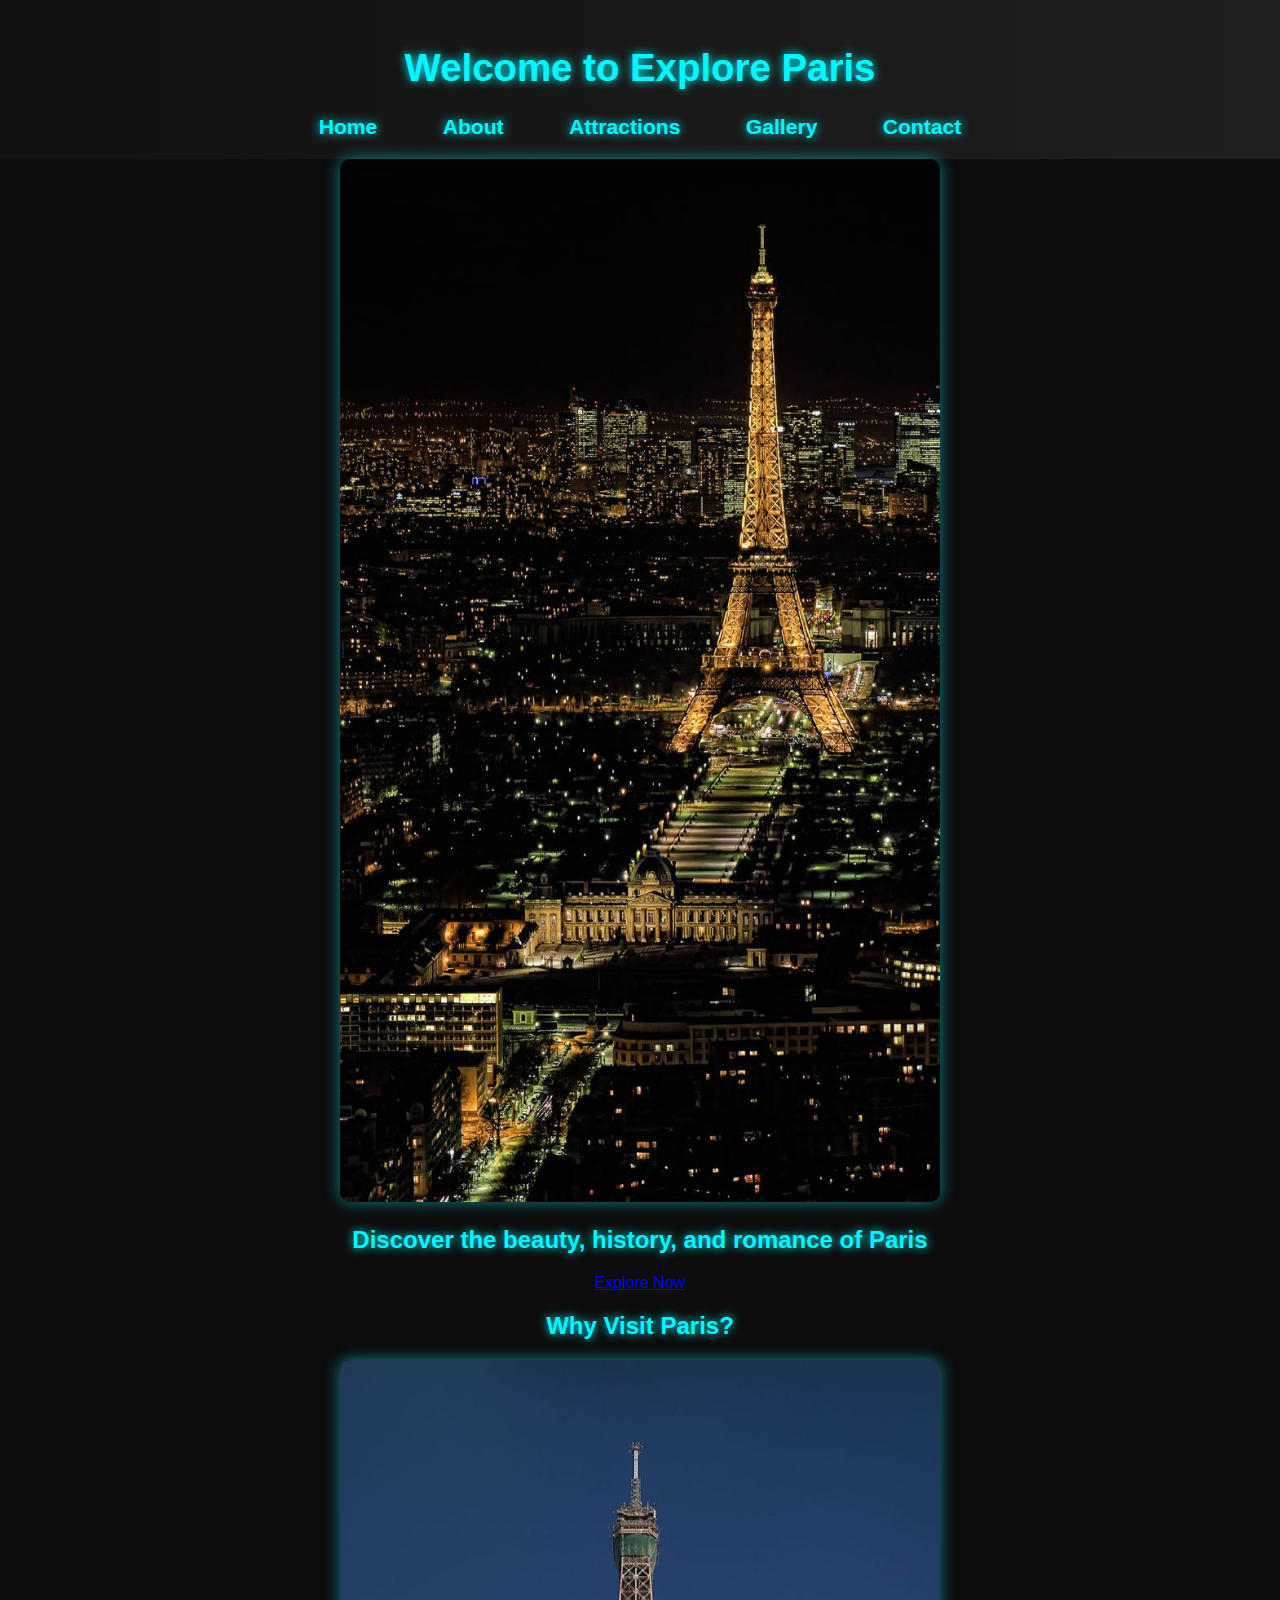
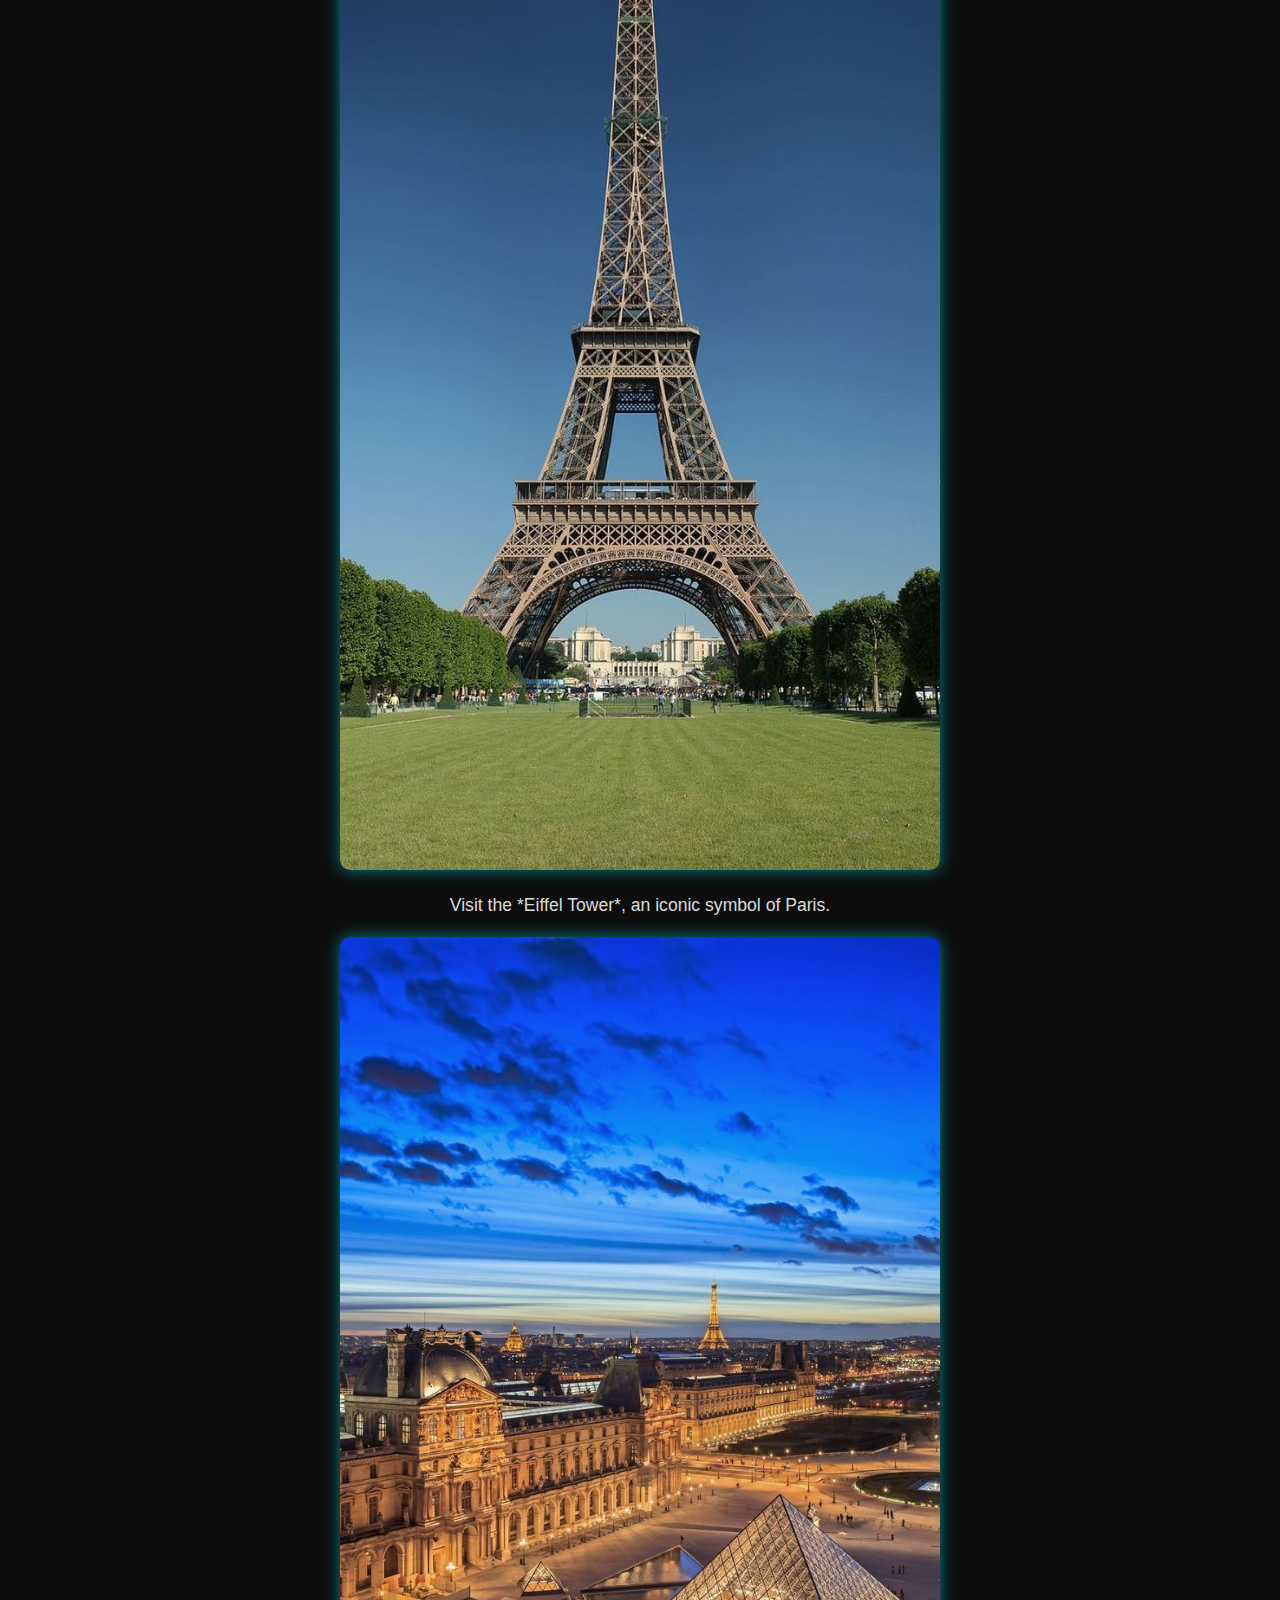
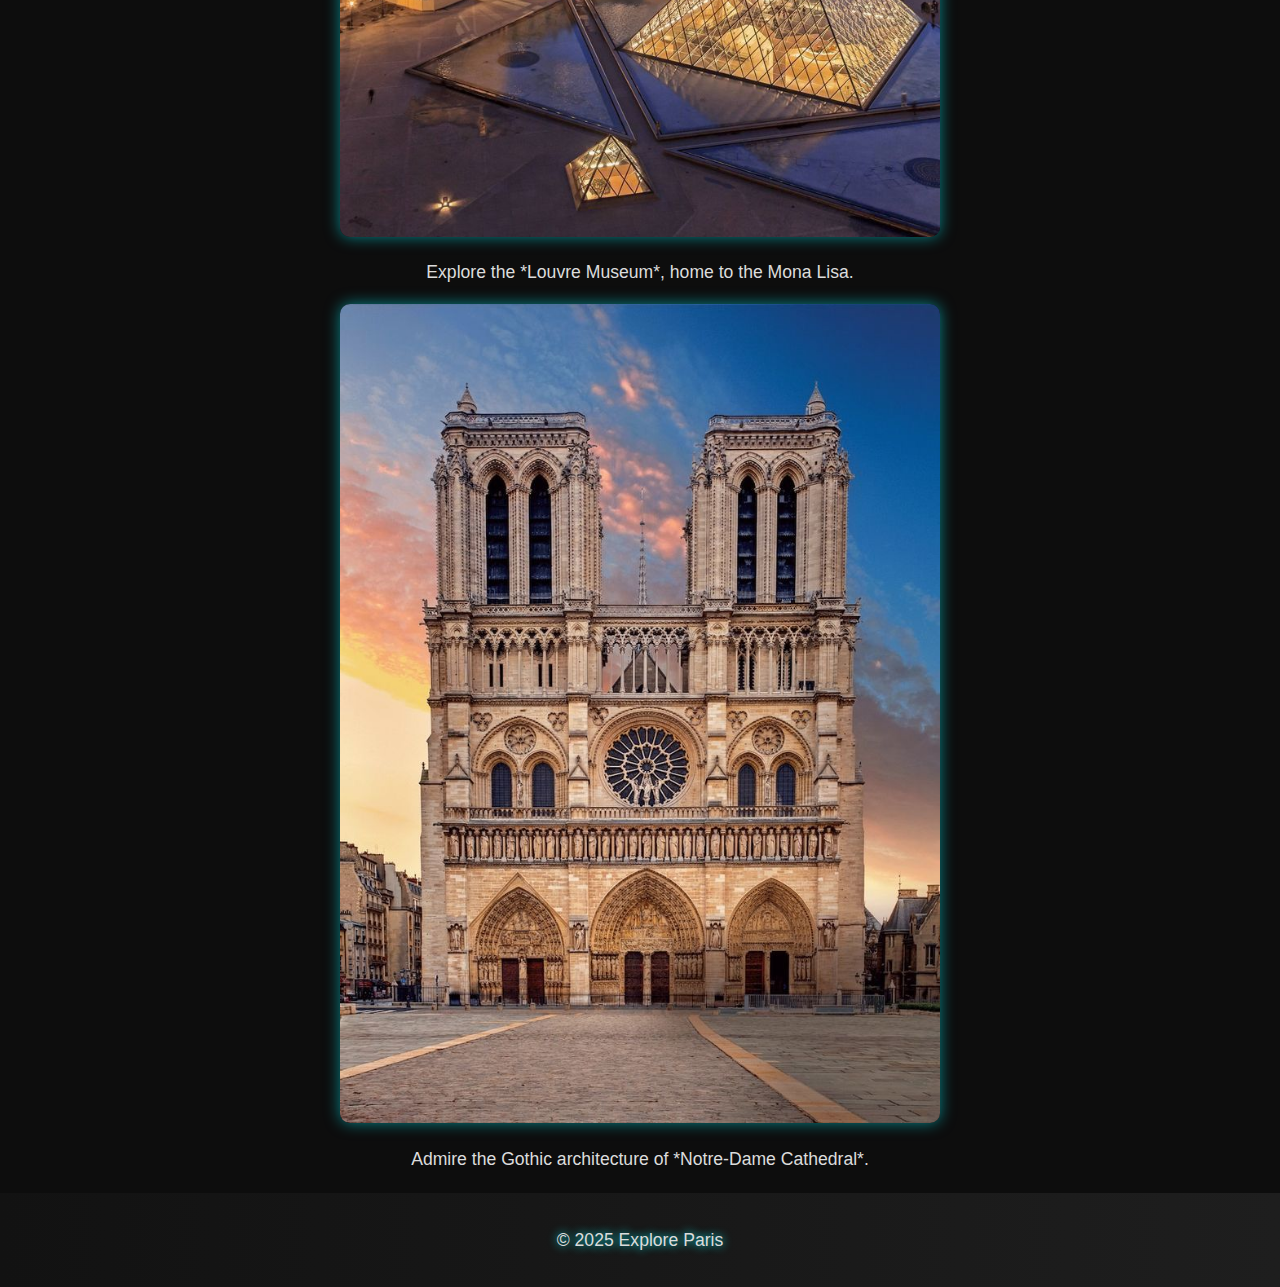
<file: index.html>
<!DOCTYPE html>
<html lang="en">
<head>
    <meta charset="UTF-8">
    <meta name="viewport" content="width=device-width, initial-scale=1.0">
    <title>Explore Paris - Home</title>
    <link rel="stylesheet" href="styles.css">
</head>
<body>
    <header>
        <h1>Welcome to Explore Paris</h1>
        <nav>
            <ul>
                <li><a href="index.html">Home</a></li>
                <li><a href="about.html">About</a></li>
                <li><a href="attractions.html">Attractions</a></li>
                <li><a href="gallery.html">Gallery</a></li>
                <li><a href="contact.html">Contact</a></li>
            </ul>
        </nav>
    </header>
    
    <!-- Hero Section -->
    <section class="hero">
        <img src="Paris at night.jpg" alt="Paris at night">
        <h2>Discover the beauty, history, and romance of Paris</h2>
        <a href="attractions.html" class="cta-button">Explore Now</a>
    </section>

    <!-- Features Section -->
    <section class="features">
        <h2>Why Visit Paris?</h2>
        <div class="feature-box">
            <img src="Eiffel Tower.jpg" alt="Eiffel Tower">
            <p>Visit the *Eiffel Tower*, an iconic symbol of Paris.</p>
        </div>
        <div class="feature-box">
            <img src="Louvre museum.jpg" alt="Louvre Museum">
            <p>Explore the *Louvre Museum*, home to the Mona Lisa.</p>
        </div>
        <div class="feature-box">
            <img src="Notre dame Cathedral.jpg" alt="Notre-Dame Cathedral">
            <p>Admire the Gothic architecture of *Notre-Dame Cathedral*.</p>
        </div>
    </section>
    <footer>
        <p>&copy; 2025 Explore Paris</p>
    </footer>
</body>
</html>
</file>
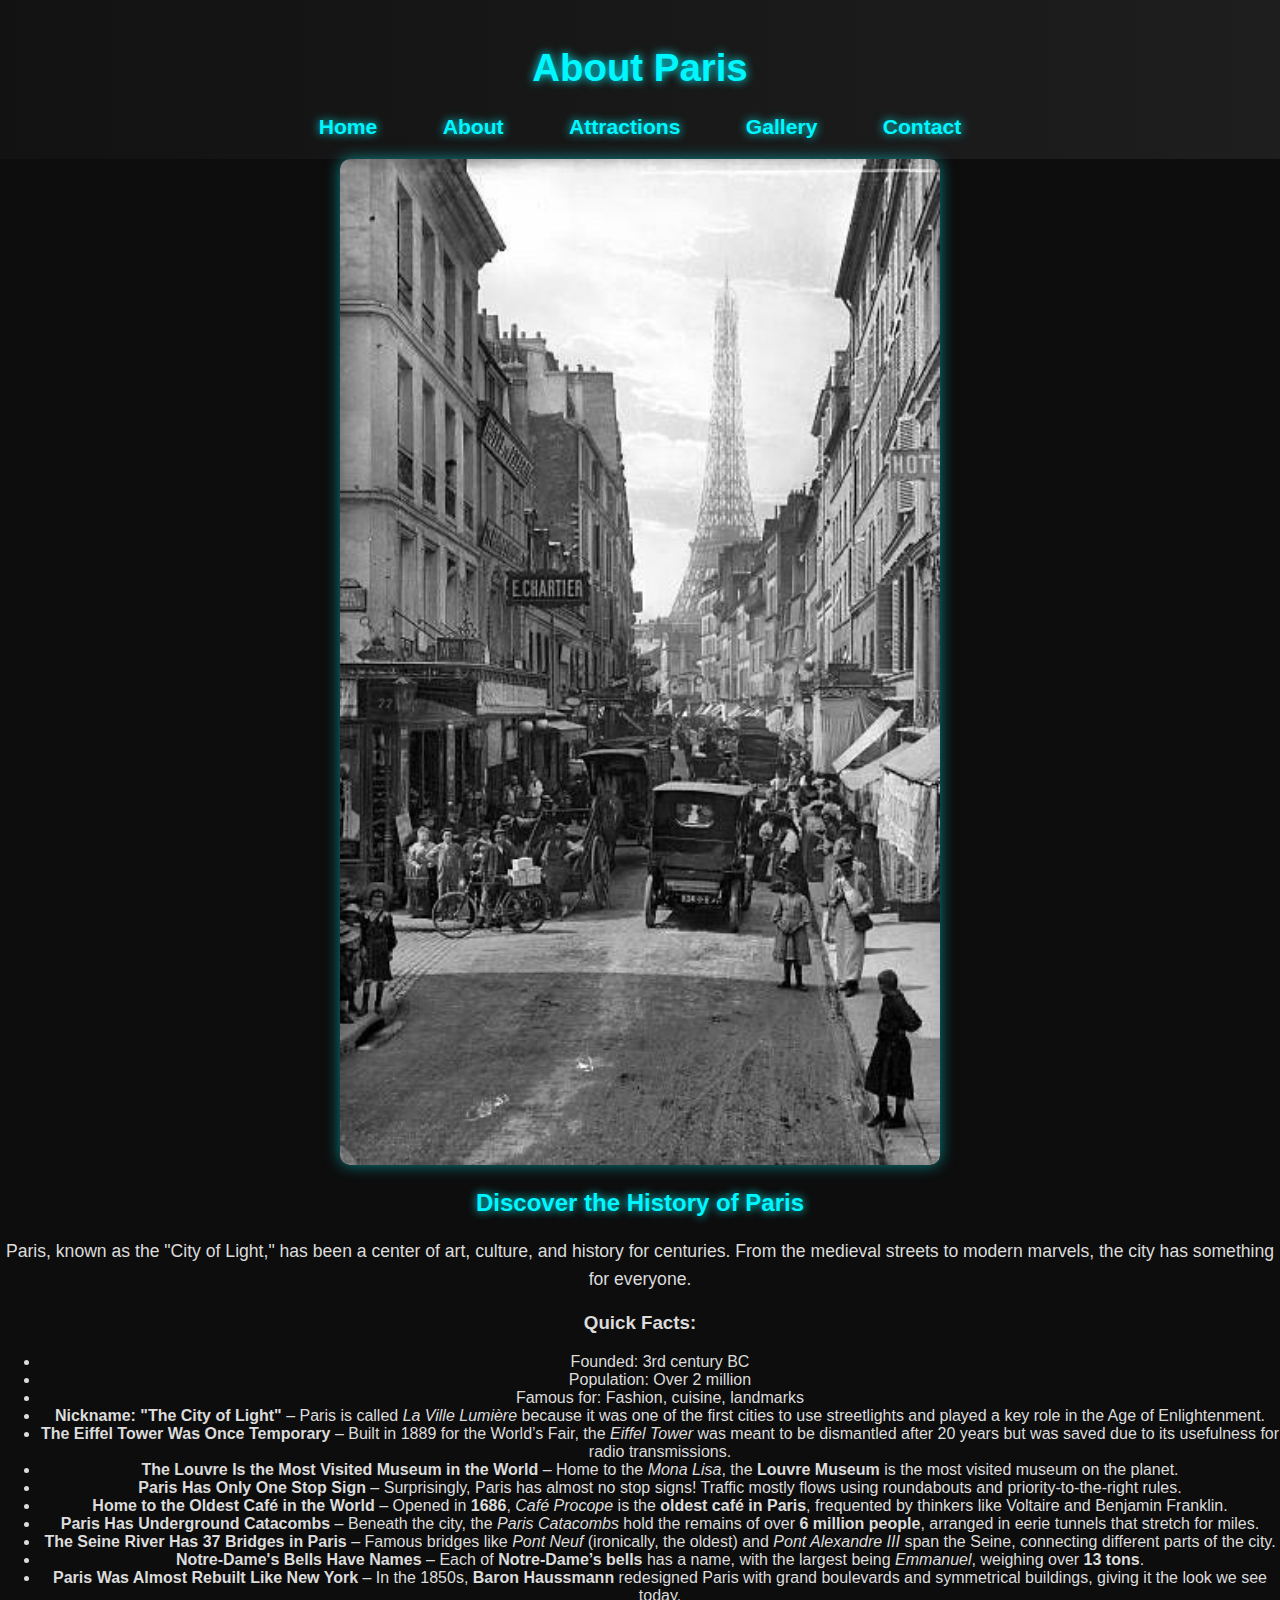
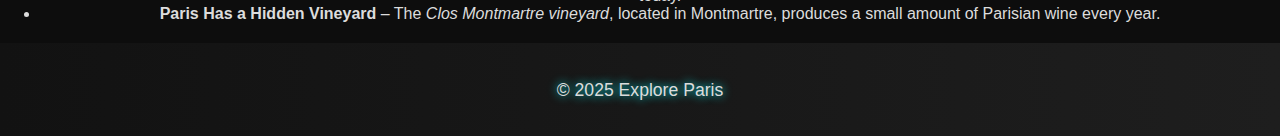
<file: about.html>
<!DOCTYPE html>
<html lang="en">
<head>
    <meta charset="UTF-8">
    <meta name="viewport" content="width=device-width, initial-scale=1.0">
    <title>About Paris</title>
    <link rel="stylesheet" href="styles.css">
</head>
<body>
    <header>
        <h1>About Paris</h1>
        <nav>
            <ul>
                <li><a href="index.html">Home</a></li>
                <li><a href="about.html">About</a></li>
                <li><a href="attractions.html">Attractions</a></li>
                <li><a href="gallery.html">Gallery</a></li>
                <li><a href="contact.html">Contact</a></li>
            </ul>
        </nav>
    </header>

    <section class="content">
        <img src="Historical Paris.jpg" alt="Historical Paris">
        <h2>Discover the History of Paris</h2>
        <p>Paris, known as the "City of Light," has been a center of art, culture, and history for centuries. From the medieval streets to modern marvels, the city has something for everyone.</p>
        <h3>Quick Facts:</h3>
        <ul>
            <li>Founded: 3rd century BC</li>
            <li>Population: Over 2 million</li>
            <li>Famous for: Fashion, cuisine, landmarks</li>
            <li><strong>Nickname: "The City of Light"</strong> – Paris is called <em>La Ville Lumière</em> because it was one of the first cities to use streetlights and played a key role in the Age of Enlightenment.</li>
    
    <li><strong>The Eiffel Tower Was Once Temporary</strong> – Built in 1889 for the World’s Fair, the <em>Eiffel Tower</em> was meant to be dismantled after 20 years but was saved due to its usefulness for radio transmissions.</li>
    
    <li><strong>The Louvre Is the Most Visited Museum in the World</strong> – Home to the <em>Mona Lisa</em>, the <strong>Louvre Museum</strong> is the most visited museum on the planet.</li>
    
    <li><strong>Paris Has Only One Stop Sign</strong> – Surprisingly, Paris has almost no stop signs! Traffic mostly flows using roundabouts and priority-to-the-right rules.</li>
    
    <li><strong>Home to the Oldest Café in the World</strong> – Opened in <strong>1686</strong>, <em>Café Procope</em> is the <strong>oldest café in Paris</strong>, frequented by thinkers like Voltaire and Benjamin Franklin.</li>
    <li><strong>Paris Has Underground Catacombs</strong> – Beneath the city, the <em>Paris Catacombs</em> hold the remains of over <strong>6 million people</strong>, arranged in eerie tunnels that stretch for miles.</li>
    
    <li><strong>The Seine River Has 37 Bridges in Paris</strong> – Famous bridges like <em>Pont Neuf</em> (ironically, the oldest) and <em>Pont Alexandre III</em> span the Seine, connecting different parts of the city.</li>
    
    <li><strong>Notre-Dame's Bells Have Names</strong> – Each of <strong>Notre-Dame’s bells</strong> has a name, with the largest being <em>Emmanuel</em>, weighing over <strong>13 tons</strong>.</li>
    
    <li><strong>Paris Was Almost Rebuilt Like New York</strong> – In the 1850s, <strong>Baron Haussmann</strong> redesigned Paris with grand boulevards and symmetrical buildings, giving it the look we see today.</li>
    
    <li><strong>Paris Has a Hidden Vineyard</strong> – The <em>Clos Montmartre vineyard</em>, located in Montmartre, produces a small amount of Parisian wine every year.</li>

        </ul>
    </section>

    <footer>
        <p>&copy; 2025 Explore Paris</p>
    </footer>
</body>
</html>
</file>
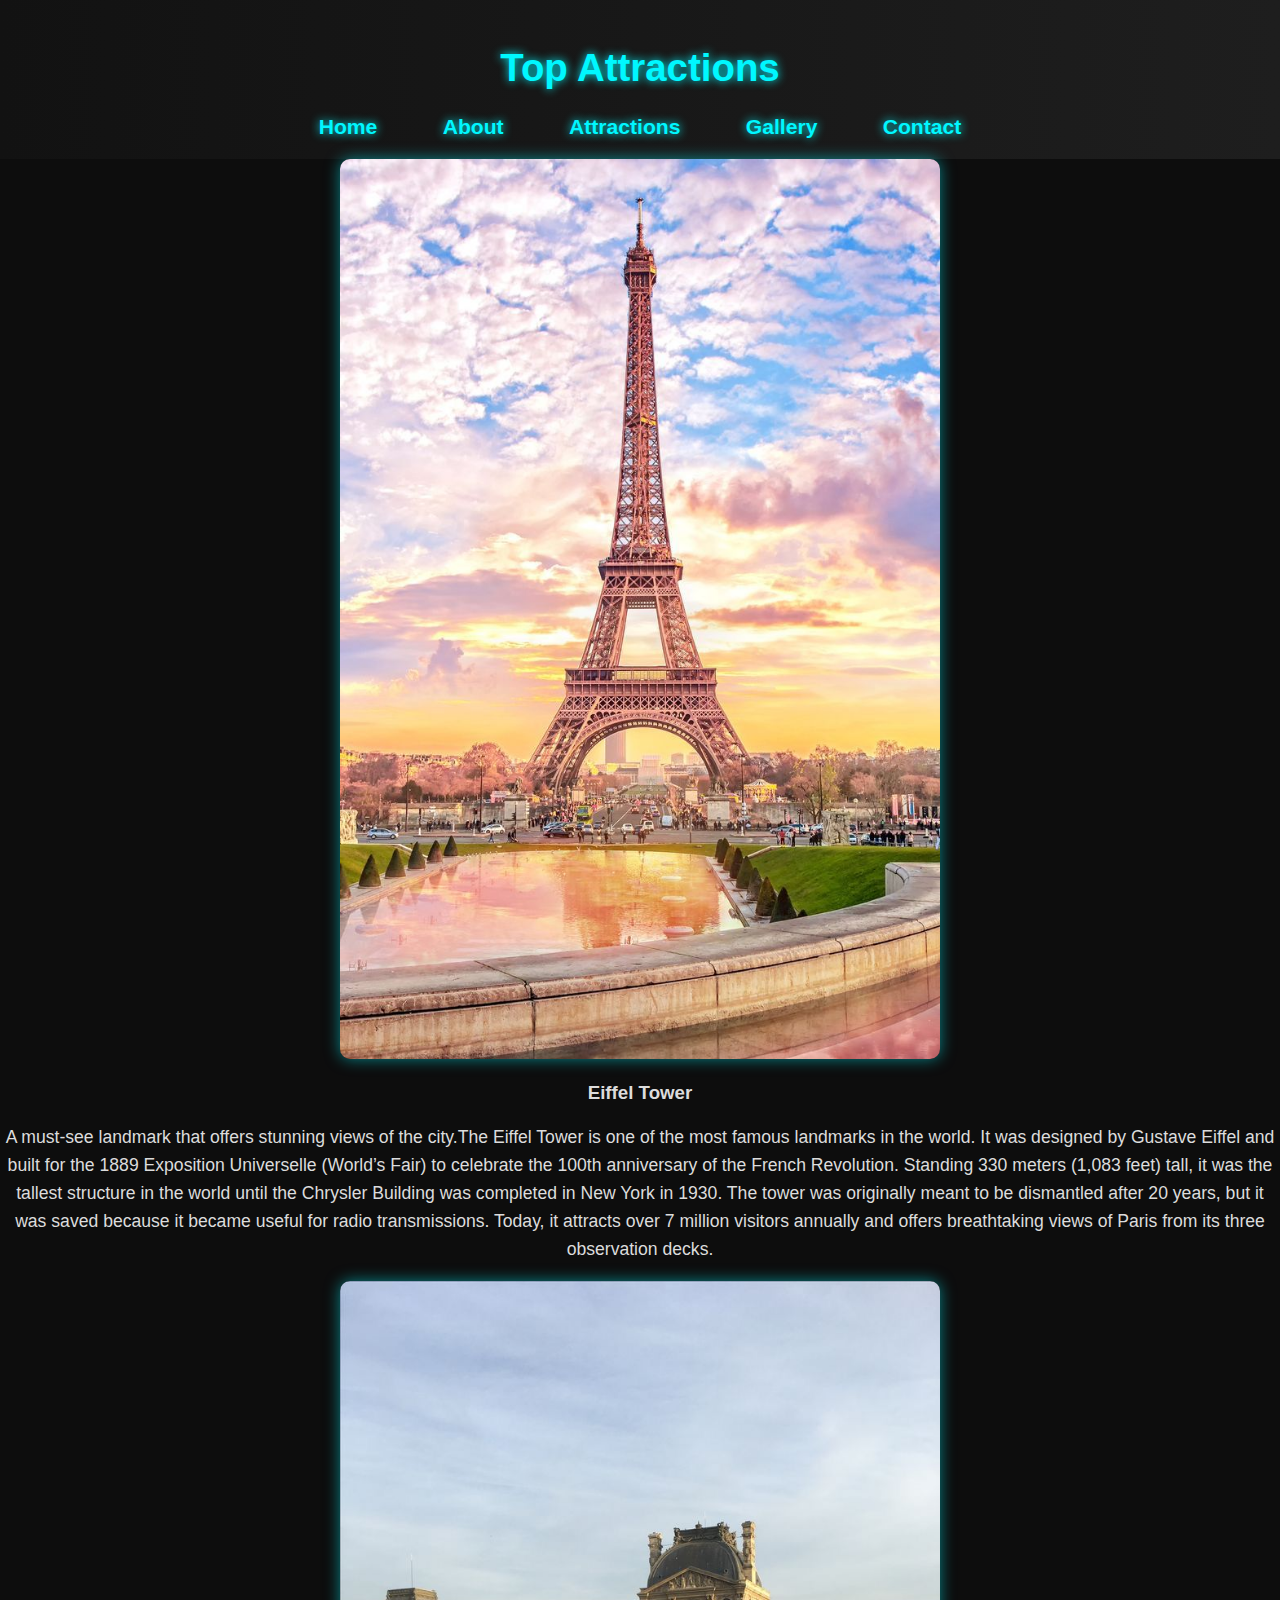
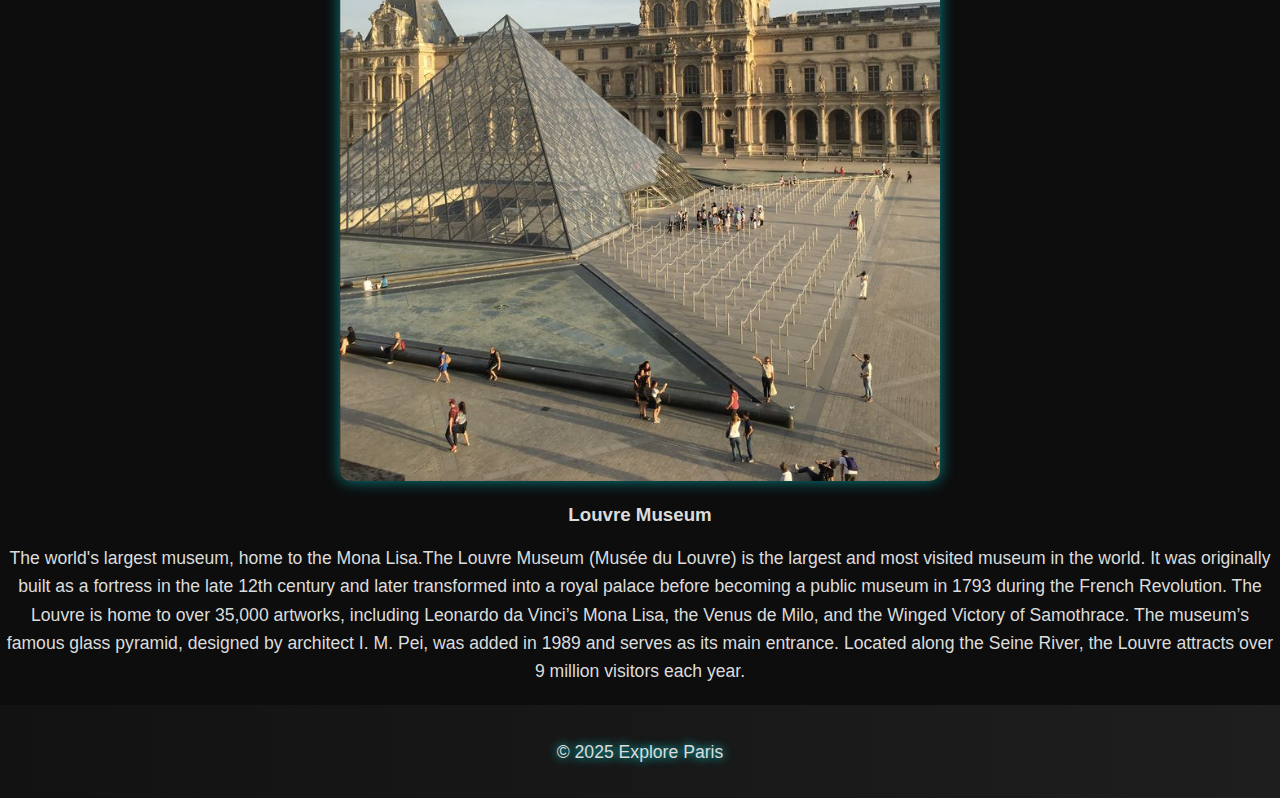
<file: attractions.html>
<!DOCTYPE html>
<html lang="en">
<head>
    <meta charset="UTF-8">
    <meta name="viewport" content="width=device-width, initial-scale=1.0">
    <title>Top Attractions</title>
    <link rel="stylesheet" href="styles.css">
</head>
<body>
    <header>
        <h1>Top Attractions</h1>
        <nav>
            <ul>
                <li><a href="index.html">Home</a></li>
                <li><a href="about.html">About</a></li>
                <li><a href="attractions.html">Attractions</a></li>
                <li><a href="gallery.html">Gallery</a></li>
                <li><a href="contact.html">Contact</a></li>
            </ul>
        </nav>
    </header>

    <section class="attractions-list">
        <div class="attraction">
            <img src="EF.jpg" alt="Eiffel Tower">
            <h3>Eiffel Tower</h3>
            <p>A must-see landmark that offers stunning views of the city.The Eiffel Tower is one of the most famous landmarks in the world. It was designed by Gustave Eiffel and built for the 1889 Exposition Universelle (World’s Fair) to celebrate the 100th anniversary of the French Revolution. Standing 330 meters (1,083 feet) tall, it was the tallest structure in the world until the Chrysler Building was completed in New York in 1930. The tower was originally meant to be dismantled after 20 years, but it was saved because it became useful for radio transmissions. Today, it attracts over 7 million visitors annually and offers breathtaking views of Paris from its three observation decks.
            </p>
        </div>
        <div class="attraction">
            <img src="LM.jpg" alt="Louvre Museum">
            <h3>Louvre Museum</h3>
            <p>The world's largest museum, home to the Mona Lisa.The Louvre Museum (Musée du Louvre) is the largest and most visited museum in the world. It was originally built as a fortress in the late 12th century and later transformed into a royal palace before becoming a public museum in 1793 during the French Revolution. The Louvre is home to over 35,000 artworks, including Leonardo da Vinci’s Mona Lisa, the Venus de Milo, and the Winged Victory of Samothrace. The museum’s famous glass pyramid, designed by architect I. M. Pei, was added in 1989 and serves as its main entrance. Located along the Seine River, the Louvre attracts over 9 million visitors each year.
            </p>
        </div>
    </section>

    <footer>
        <p>&copy; 2025 Explore Paris</p>
    </footer>
</body>
</html>
</file>
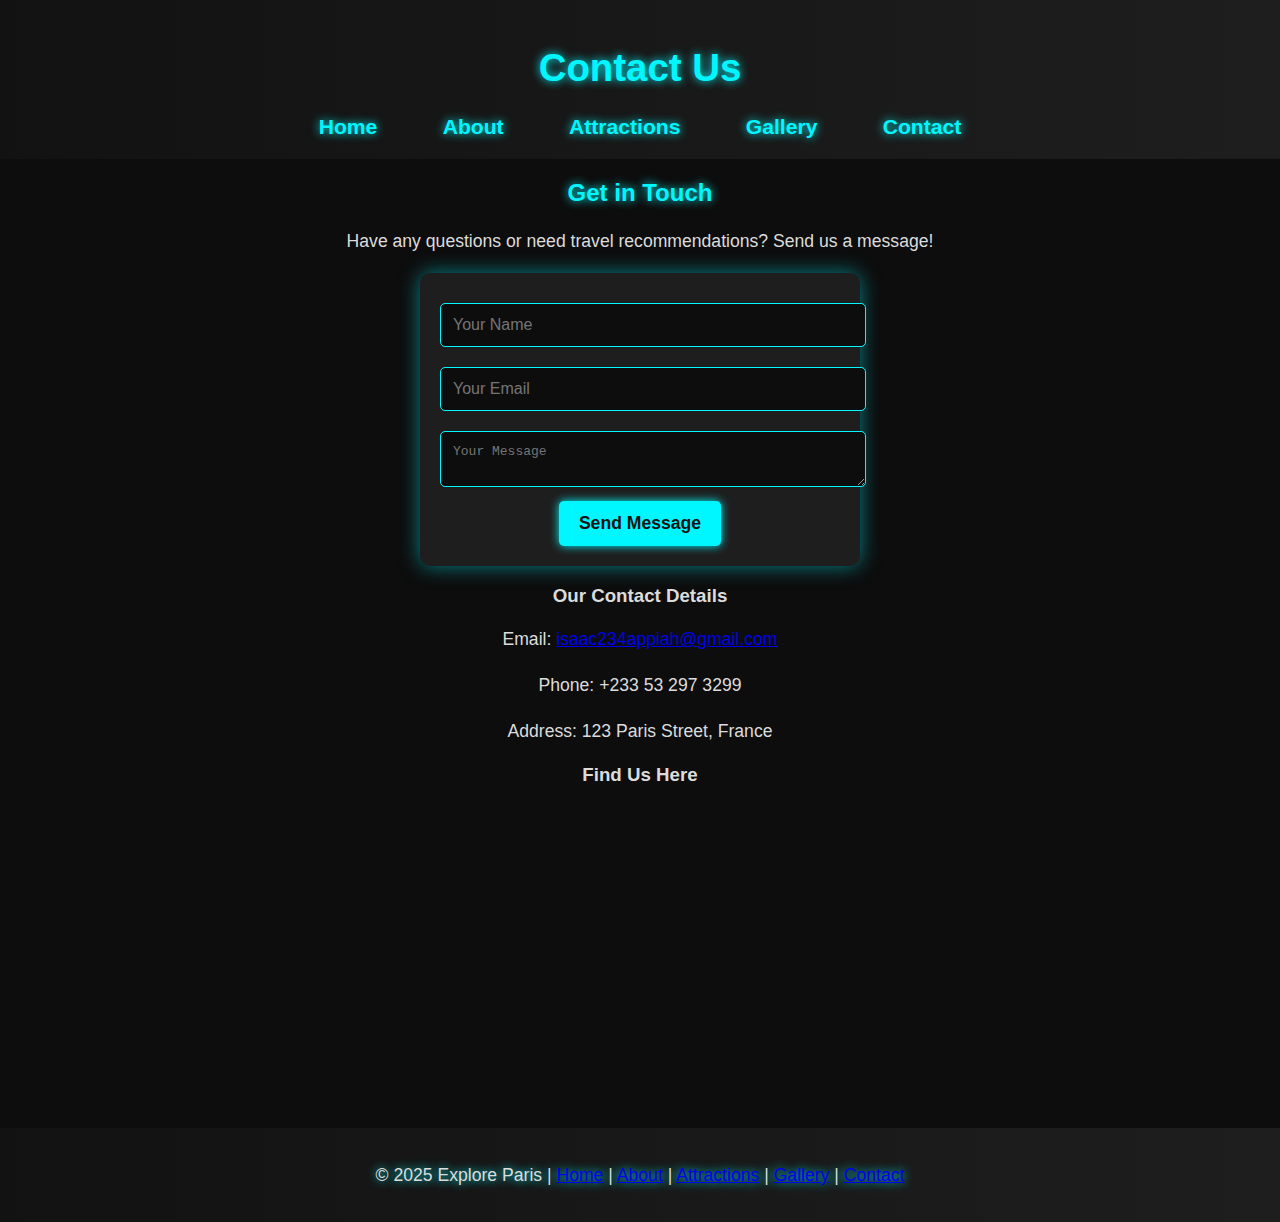
<file: contact.html>
<!DOCTYPE html>
<html lang="en">
<head>
    <meta charset="UTF-8">
    <meta name="viewport" content="width=device-width, initial-scale=1.0">
    <title>Contact Us</title>
    <link rel="stylesheet" href="styles.css">
</head>
<body>
    <header>
        <h1>Contact Us</h1>
        <nav>
            <ul>
                <li><a href="index.html">Home</a></li>
                <li><a href="about.html">About</a></li>
                <li><a href="attractions.html">Attractions</a></li>
                <li><a href="gallery.html">Gallery</a></li>
                <li><a href="contact.html">Contact</a></li>
            </ul>
        </nav>
    </header>

    <section class="contact-form">
        <h2>Get in Touch</h2>
        <p>Have any questions or need travel recommendations? Send us a message!</p>
        <form>
            <input type="text" placeholder="Your Name" required>
            <input type="email" placeholder="Your Email" required>
            <textarea placeholder="Your Message" required></textarea>
            <button type="submit">Send Message</button>
        </form>
    </section>

    <!-- Contact Information -->
    <section class="contact-info">
        <h3>Our Contact Details</h3>
        <p>Email: <a href="mailto:isaac234appiah.com">isaac234appiah@gmail.com</a></p>
        <p>Phone: +233 53 297 3299</p>
        <p>Address: 123 Paris Street, France</p>
    </section>

    <!-- Map Embed -->
    <section class="map">
        <h3>Find Us Here</h3>
        <iframe 
            src="https://www.google.com/maps/embed?pb=!1m18!1m12!1m3!1d2624.999478742772!2d2.292292615674734!3d48.85884407928702!2m3!1f0!2f0!3f0!3m2!1i1024!2i768!4f13.1!3m3!1m2!1s0x47e66fddf1f00001%3A0x49ef1aa3e8650d7!2sEiffel%20Tower!5e0!3m2!1sen!2sfr!4v1616161616161" 
            width="100%" height="300" style="border:0;" allowfullscreen="" loading="lazy">
        </iframe>
    </section>

    <footer>
        <p>&copy; 2025 Explore Paris | <a href="index.html">Home</a> | <a href="about.html">About</a> | 
        <a href="attractions.html">Attractions</a> | <a href="gallery.html">Gallery</a> | <a href="contact.html">Contact</a></p>
    </footer>
</body>
</html>
</file>
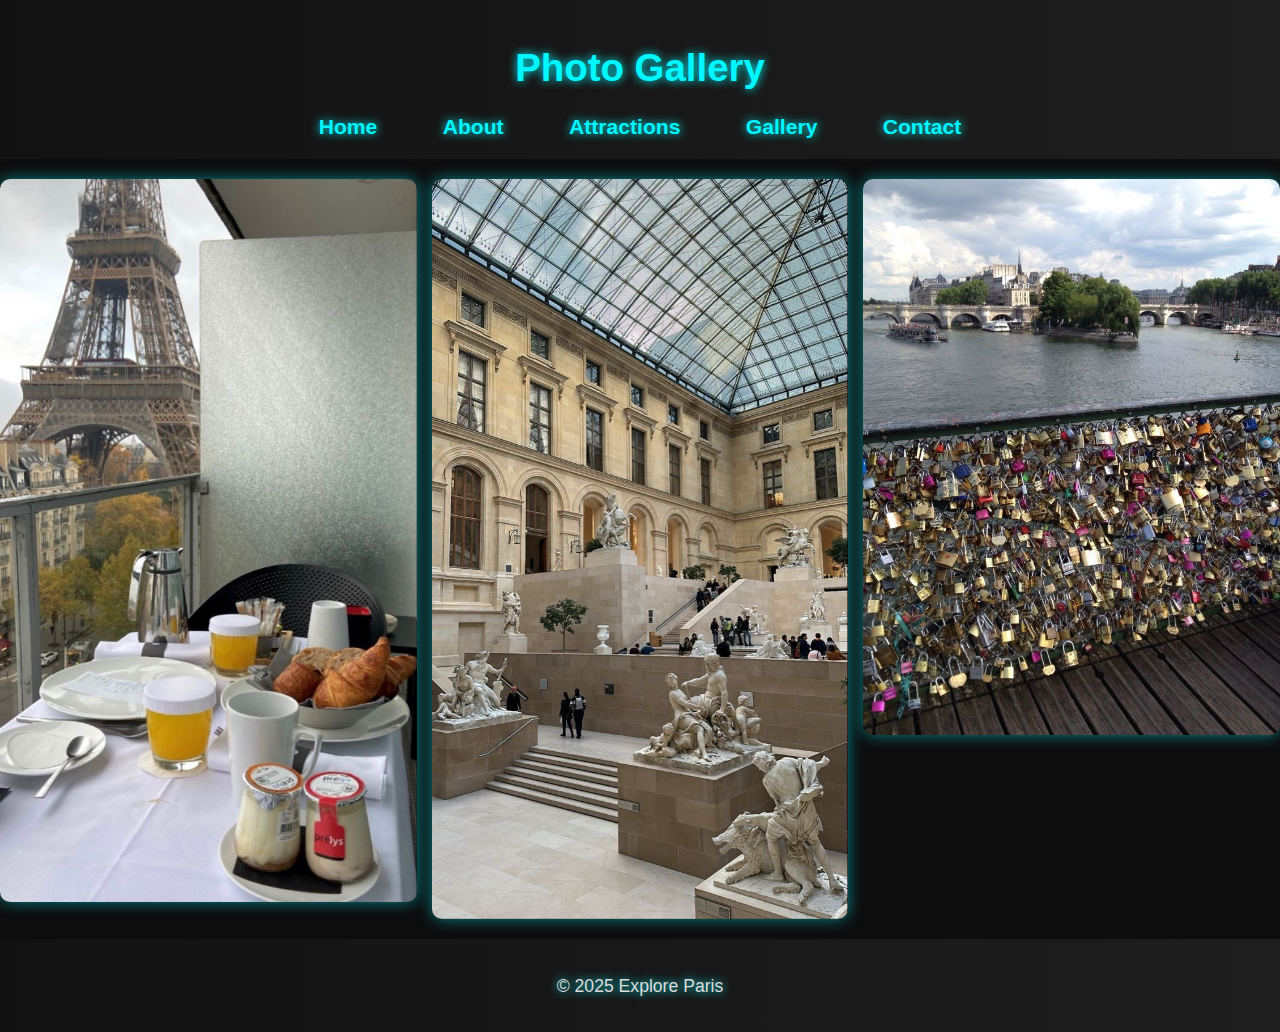
<file: gallery.html>
<!DOCTYPE html>
<html lang="en">
<head>
    <meta charset="UTF-8">
    <meta name="viewport" content="width=device-width, initial-scale=1.0">
    <title>Gallery</title>
    <link rel="stylesheet" href="styles.css">
</head>
<body>
    <header>
        <h1>Photo Gallery</h1>
        <nav>
            <ul>
                <li><a href="index.html">Home</a></li>
                <li><a href="about.html">About</a></li>
                <li><a href="attractions.html">Attractions</a></li>
                <li><a href="gallery.html">Gallery</a></li>
                <li><a href="contact.html">Contact</a></li>
            </ul>
        </nav>
    </header>

    <section class="gallery">
        <img src="1.jpg" alt="Eiffel Tower">
        <img src="2.jpg" alt="Louvre Museum">
        <img src="3.jpg" alt="Notre-Dame Cathedral">
    </section>

    <footer>
        <p>&copy; 2025 Explore Paris</p>
    </footer>
</body>
</html>
</file>
<file: styles.css>
/* General Styling */
body {
    font-family: 'Poppins', sans-serif;
    margin: 0;
    padding: 0;
    background: #0d0d0d;
    color: #dcdcdc;
    text-align: center;
}

/* Header */
header {
    background: linear-gradient(90deg, #121212, #1e1e1e);
    color: #00f7ff;
    padding: 20px 0;
    text-shadow: 0 0 10px #00f7ff;
    font-size: 1.2em;
}

nav ul {
    list-style: none;
    padding: 0;
    margin: 10px 0 0 0;
}

nav ul li {
    display: inline;
    margin: 0 15px;
}

nav ul li a {
    color: #00f7ff;
    text-decoration: none;
    font-weight: bold;
    font-size: 1.1em;
    padding: 10px 15px;
    border-radius: 5px;
    transition: all 0.3s ease-in-out;
}

nav ul li a:hover {
    background: #00f7ff;
    color: #121212;
    box-shadow: 0 0 15px #00f7ff;
}

/* Main Content */
main {
    padding: 40px 20px;
    max-width: 800px;
    margin: auto;
}

h1, h2 {
    color: #00f7ff;
    text-shadow: 0 0 10px #00f7ff;
}

p {
    font-size: 1.1em;
    line-height: 1.6;
    color: #dcdcdc;
}

/* Buttons */
button {
    background: #00f7ff;
    color: #121212;
    font-size: 1.1em;
    padding: 12px 20px;
    border: none;
    border-radius: 5px;
    cursor: pointer;
    font-weight: bold;
    box-shadow: 0 0 10px #00f7ff;
    transition: 0.3s ease-in-out;
}

button:hover {
    background: #0094a2;
    box-shadow: 0 0 20px #00f7ff;
}

/* Form */
form {
    background: #1e1e1e;
    padding: 20px;
    border-radius: 10px;
    box-shadow: 0 0 20px rgba(0, 247, 255, 0.5);
    width: 90%;
    max-width: 400px;
    margin: auto;
}

input, textarea {
    width: 100%;
    padding: 12px;
    margin: 10px 0;
    border: 1px solid #00f7ff;
    border-radius: 5px;
    background: #0d0d0d;
    color: #dcdcdc;
    font-size: 1em;
    transition: all 0.3s ease-in-out;
}

input:focus, textarea:focus {
    outline: none;
    box-shadow: 0 0 10px #00f7ff;
}

/* Footer */
footer {
    background: linear-gradient(90deg, #121212, #1e1e1e);
    color: #00f7ff;
    text-align: center;
    padding: 15px 0;
    margin-top: 20px;
    text-shadow: 0 0 10px #00f7ff;
}

/* Image Styling */
img {
    width: 100%;
    max-width: 600px;
    border-radius: 10px;
    box-shadow: 0 0 15px rgba(0, 247, 255, 0.5);
    transition: transform 0.3s ease-in-out;
}

img:hover {
    transform: scale(1.05);
    box-shadow: 0 0 25px rgba(0, 247, 255, 0.8);
}

/* Gallery Grid */
.gallery {
    display: grid;
    grid-template-columns: repeat(auto-fit, minmax(250px, 1fr));
    gap: 15px;
    margin: 20px 0;
}

/* Smooth Scroll */
html {
    scroll-behavior: smooth;
}

/* Responsive Design */
@media (max-width: 768px) {
    nav ul li {
        display: block;
        margin: 10px 0;
    }
}
</file>
